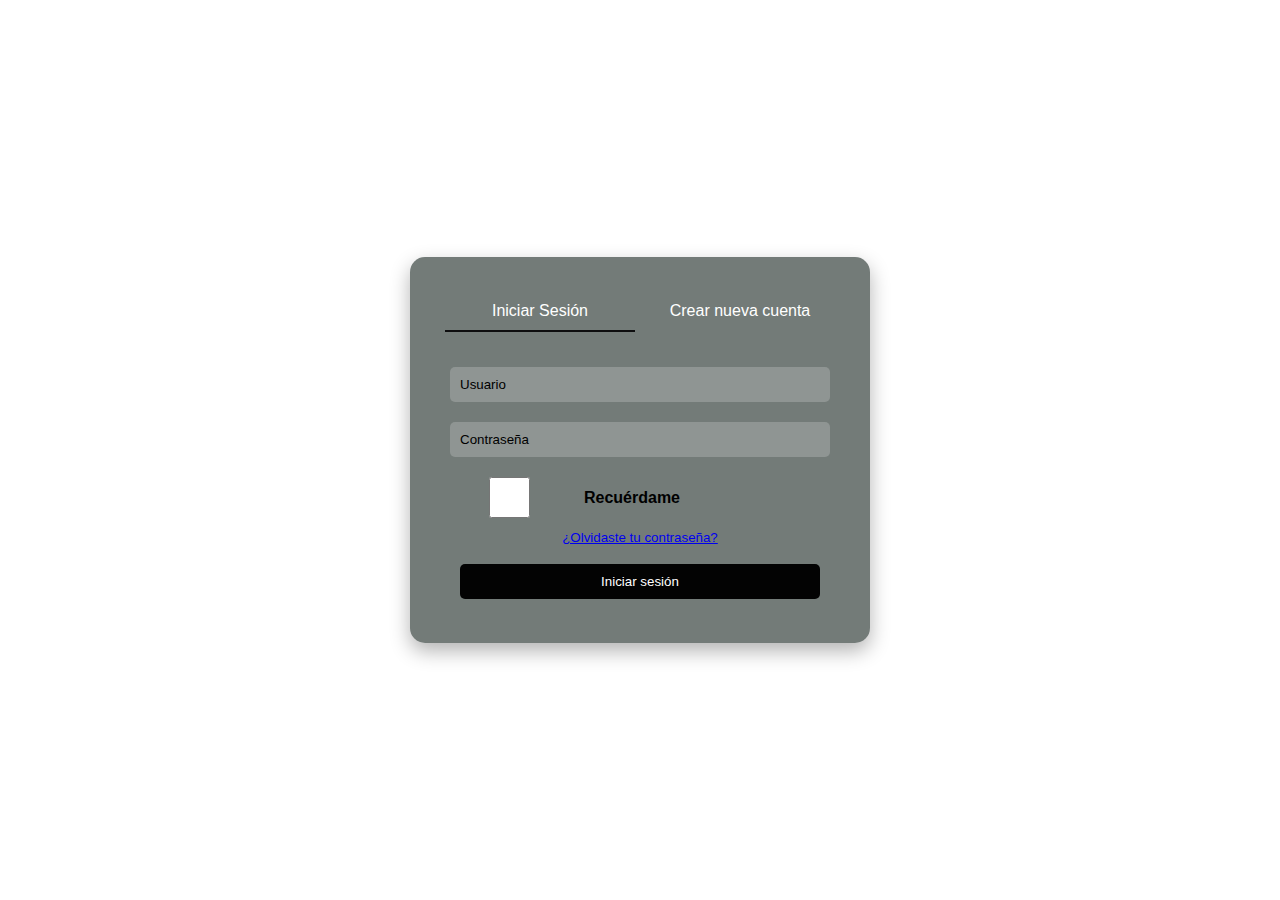
<file: index.html>
<!DOCTYPE html>
<html lang="en">
<head>
  <meta charset="UTF-8">
  <meta name="viewport" content="width=device-width, initial-scale=1.0">
  <title>INICIAR SESION-ESC</title>
  <link rel="stylesheet" href="styles.css">
</head>

<body>
  <div class="container">
    <div class="form-box">
      <div class="toggle-buttons">
        <button id="login-btn" class="active">Iniciar Sesión</button>
        <button id="register-btn">Crear nueva cuenta</button>
      </div>
      <!-- Formulario de Login -->
      <form id="login-form" class="form active">
        <h2 style="color: rgba(24, 192, 18, 0.613);"></h2>
        <input type="text" id="login-username" placeholder="Usuario" required>
        <input type="password" id="login-password" placeholder="Contraseña" required>
        
        <section class="recuerdame-caja">
          <div class="recuerdame">
            <input type="checkbox" name="recuerdame" id="recuerdame">
            <label for="recuerdame"><h4>Recuérdame</h4></label>
          </div>
          <a href="index2.html" class="forgot-password"><small>¿Olvidaste tu contraseña?</small></a><br><br>
        </section>

        <button type="submit">Iniciar sesión</button>
        <p class="message" id="login-message"></p>
      </form>
      <!-- Formulario de Registro -->
      <form id="register-form" class="form">
        <h3 style="color: rgba(255, 255, 255, 0.613);">Regístrate</h3>
        <input type="text" id="register-name" placeholder="Nombre completo" required>
        <input type="text" id="register-username" placeholder="Nombre de usuario" required>
        <input type="email" id="register-email" placeholder="E-mail" required>
        <input type="password" id="register-password" placeholder="Contraseña" required>
        <input type="password" id="confirm-password" placeholder="Confirmar contraseña" required>
        <p><small>Al hacer clic en "Registrarte", aceptas nuestras Condiciones, la Política de privacidad y la Política de cookies.</small></p>
        <button type="submit">Registrarse</button>
        <p class="message" id="register-message"></p>
      </form>
    </div>
  </div>
  <script src="script.js"></script>
</body>
</html>
</file>
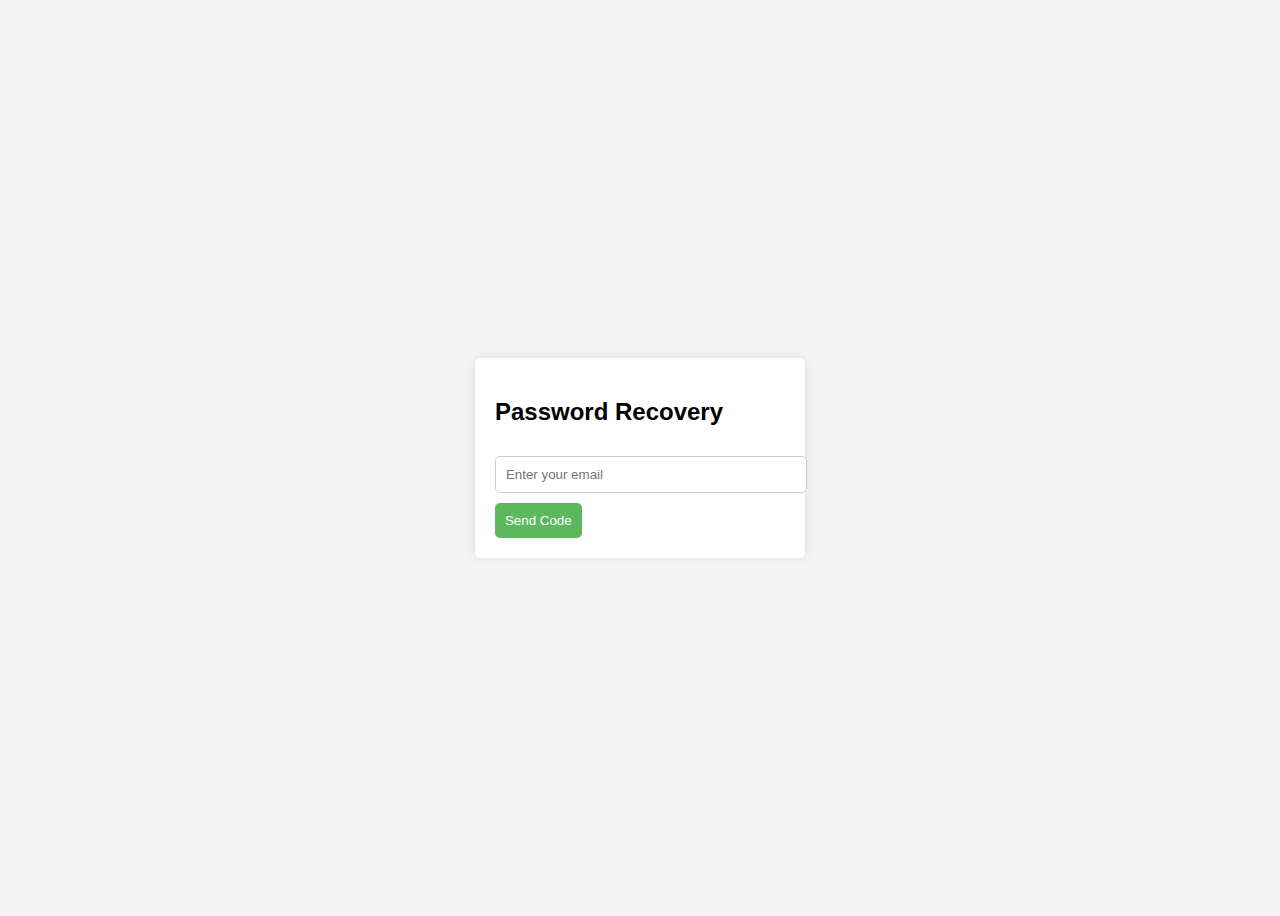
<file: index2.html>
<!DOCTYPE html>
<html lang="en">
<head>
    <meta charset="UTF-8">
    <meta name="viewport" content="width=device-width, initial-scale=1.0">
    <title>Password Recovery</title>
    <link rel="stylesheet" href="styles2.css">
</head>
    <body>
        <div class="container">
            <h2>Password Recovery</h2>
            <input type="email" id="email" placeholder="Enter your email" required>
            <button onclick="sendCode()">Send Code</button>
            <div id="codeSection" style="display:none;">
                <input type="text" id="code" placeholder="Enter 4-digit code" maxlength="4" required>
                <button onclick="resetPassword()">Reset Password</button>
            </div>
        </div>
        <script src="script2.js"></script>
    </body>
</html>
</file>
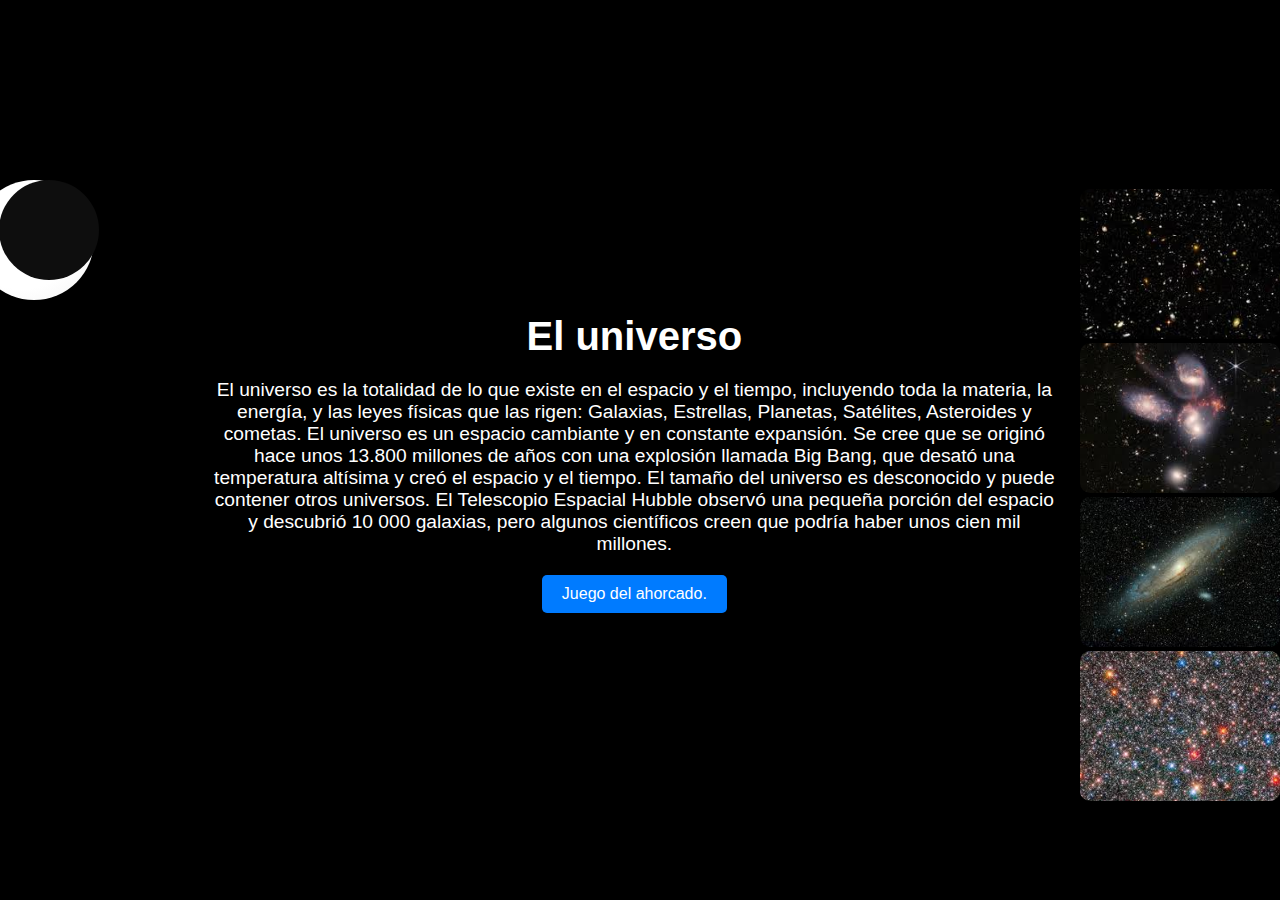
<file: index3.html>
<!DOCTYPE html>
<html lang="en">
<head>
    <meta charset="UTF-8">
    <meta name="viewport" content="width=device-width, initial-scale=1.0">
    <title>Fondo con elementos encima</title>
    <link rel="stylesheet" href="styles3.css">
    <link rel="shortcut icon" href="FI.jpeg">
</head>
<body>
    <div class="sky">
        <div class="moon"></div>
    </div>

    <div class="content">
        <h1>El universo</h1>
        <p>El universo es la totalidad de lo que existe en el espacio y el tiempo, incluyendo toda la materia, la energía, y las leyes físicas que las rigen: Galaxias, Estrellas, Planetas, Satélites, Asteroides y cometas. 
            El universo es un espacio cambiante y en constante expansión. Se cree que se originó hace unos 13.800 millones de años con una explosión llamada Big Bang, que desató una temperatura altísima y creó el espacio y el tiempo. 
            El tamaño del universo es desconocido y puede contener otros universos. El Telescopio Espacial Hubble observó una pequeña porción del espacio y descubrió 10 000 galaxias, pero algunos científicos creen que podría haber unos cien mil millones.</p>
        <button onclick="irAPagina()">Juego del ahorcado.</button>
    </div>

    <div class="gallery">
        <h2>Galería del universo</h2>
        <img src="f1.jpeg" alt="Galaxia">
        <img src="f2.jpeg" alt="Planeta">
        <img src="f3.jpeg" alt="Nebulosa">
        <img src="f4.jpeg" alt="Nebulosa">
    </div>

    <script src="script3.js">
        function irAPagina() {
            window.location.href = "index4.html"; // Redirige a la página index4.html
        }
    </script>
</body>
</html>
</file>
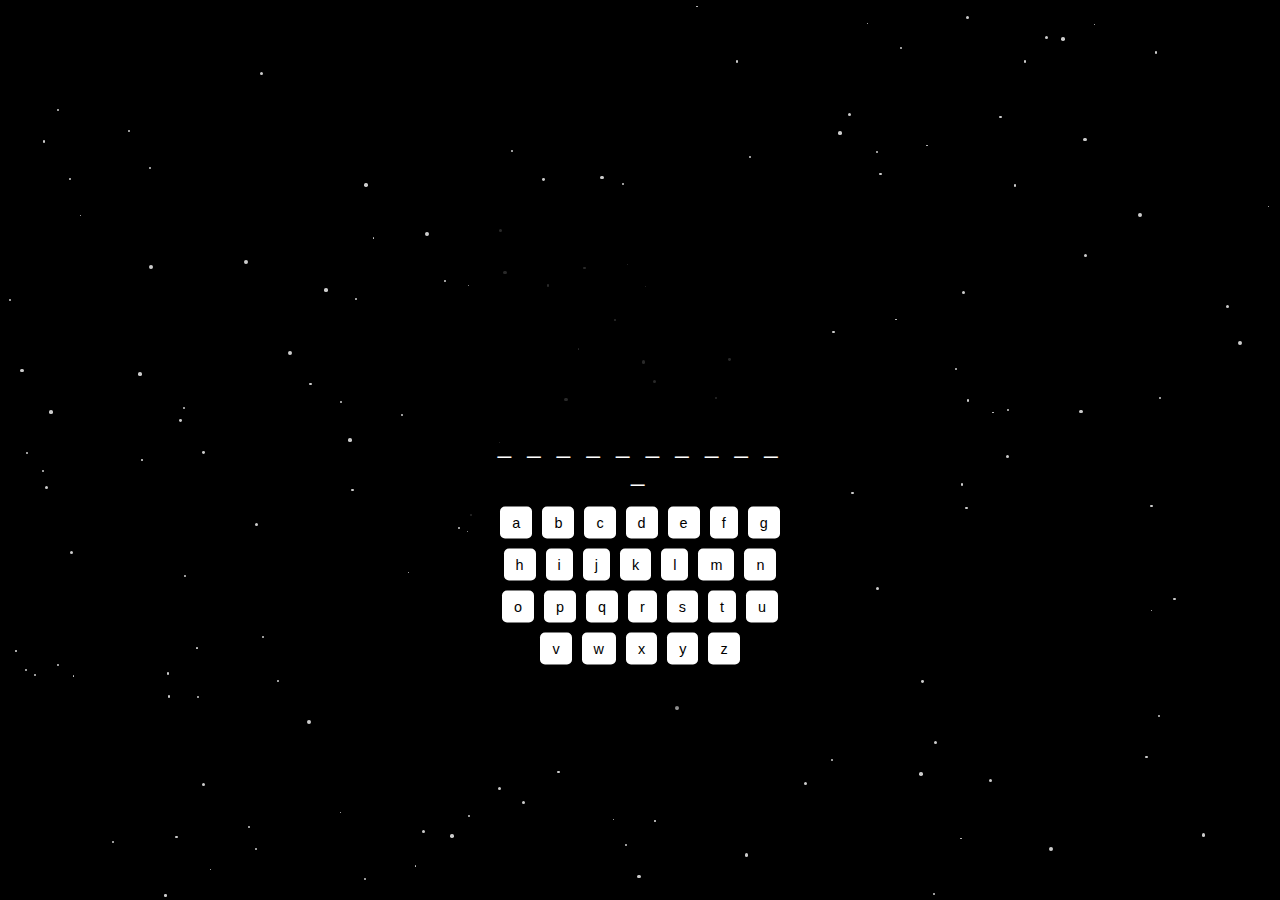
<file: index4.html>
<!DOCTYPE html>
<html lang="en">
<head>
    <meta charset="UTF-8">
    <meta name="viewport" content="width=device-width, initial-scale=1.0">
    <title>Juego del Ahorcado con Fondo Animado</title>
    <style>
        /* Fondo Animado */
        body {
            margin: 0;
            overflow: hidden;
            background-color: black;
            padding: 0;
            font-family: Arial, sans-serif;
            color: white;
        }

        .sky {
            position: relative;
            width: 100%;
            height: 100%;
            background: black;
            overflow: hidden;
        }

        .star {
            position: absolute;
            background-color: white;
            border-radius: 50%;
            opacity: 0.8;
            animation: twinkle 1.5s infinite alternate;
        }

        .moon { 
            position: absolute;
            top: 5%;
            left: 5%;
            width: 80px;
            height: 80px;
            background: radial-gradient(circle at 40% 40%, #fff 60%, #f5f5f5 90%);
            border-radius: 50%;
            z-index: 10;
        }

        @keyframes twinkle {
            0%, 100% {
                opacity: 0;
                transform: scale(0.8);
            }
            50% {
                opacity: 1;
                transform: scale(1.2);
            }
        }

        /* Reloj */
        #reloj {
            position: absolute;
            top: 5%;
            right: 5%;
            font-size: 1.5rem;
            background-color: rgba(0, 0, 0, 0.5);
            padding: 10px 20px;
            border-radius: 8px;
            color: white;
            font-weight: bold;
            z-index: 10;
        }

        /* Juego del Ahorcado */
        .container {
            position: absolute;
            top: 50%;
            left: 50%;
            transform: translate(-50%, -50%);
            text-align: center;
            background: rgba(0, 0, 0, 0.8);
            border-radius: 15px;
            padding: 20px;
            box-shadow: 0 4px 10px rgba(0, 0, 0, 0.5);
            color: white;
            width: 300px;
        }

        .word {
            font-size: 1.5rem;
            letter-spacing: 0.3rem;
            margin: 15px 0;
        }

        .message {
            font-size: 1.2rem;
            margin-top: 15px;
        }

        .keyboard button {
            background-color: #ffffff;
            color: rgb(0, 0, 0);
            border: none;
            padding: 8px 12px;
            margin: 5px;
            font-size: 0.9rem;
            border-radius: 5px;
            cursor: pointer;
            transition: background-color 0.3s;
        }

        .keyboard button:hover {
            background-color: #4f6c8b;
        }

        .figure {
            position: relative;
            width: 150px;
            height: 200px;
            margin: 0 auto;
        }

        .figure-part {
            position: absolute;
            background-color: #ffffff;
            transition: opacity 0.5s ease-in-out;
        }

        .figure-part.hidden {
            opacity: 0;
        }

        .head {
            top: 10px;
            left: 40px;
            width: 40px;
            height: 40px;
            border-radius: 50%;
        }

        .body {
            top: 50px;
            left: 65px;
            width: 8px;
            height: 80px;
        }

        .arm.left {
            top: 50px;
            left: 20px;
            width: 40px;
            height: 8px;
            transform: rotate(-45deg);
            transform-origin: right;
        }

        .arm.right {
            top: 50px;
            left: 75px;
            width: 40px;
            height: 8px;
            transform: rotate(45deg);
            transform-origin: left;
        }

        .leg.left {
            top: 130px;
            left: 20px;
            width: 40px;
            height: 8px;
            transform: rotate(-45deg);
            transform-origin: right;
        }

        .leg.right {
            top: 130px;
            left: 75px;
            width: 40px;
            height: 8px;
            transform: rotate(45deg);
            transform-origin: left;
        }
    </style>
</head>
<body>
    <div class="sky">
        <div class="moon"></div>
        <div id="reloj"></div>
        <script>
            const numStars = 150;
            const body = document.body;

            for (let i = 0; i < numStars; i++) {
                const star = document.createElement('div');
                star.className = 'star';
                const size = Math.random() * 3 + 1;
                star.style.width = `${size}px`;
                star.style.height = `${size}px`;
                star.style.top = `${Math.random() * window.innerHeight}px`;
                star.style.left = `${Math.random() * window.innerWidth}px`;
                star.style.animationDuration = `${Math.random() * 1 + 0.5}s`;
                body.appendChild(star);
            }

            // Reloj
            function actualizarReloj() {
                const now = new Date();
                const horas = now.getHours().toString().padStart(2, '0');
                const minutos = now.getMinutes().toString().padStart(2, '0');
                const segundos = now.getSeconds().toString().padStart(2, '0');
                document.getElementById('reloj').textContent = `${horas}:${minutos}:${segundos}`;
            }
            setInterval(actualizarReloj, 1000);
            actualizarReloj();
        </script>
    </div>

    <div class="container">
        <div class="figure">
            <div class="figure-part head hidden"></div>
            <div class="figure-part body hidden"></div>
            <div class="figure-part arm left hidden"></div>
            <div class="figure-part arm right hidden"></div>
            <div class="figure-part leg left hidden"></div>
            <div class="figure-part leg right hidden"></div>
        </div>
        <div class="word" id="word"></div>
        <div class="keyboard" id="keyboard"></div>
        <div class="message" id="message"></div>
    </div>

    <script>
        const words = ["javascript", "programador", "computadora", "desarrollador", "algoritmo"];
        const word = words[Math.floor(Math.random() * words.length)];
        const wordContainer = document.getElementById("word");
        const keyboard = document.getElementById("keyboard");
        const message = document.getElementById("message");
        const figureParts = document.querySelectorAll(".figure-part");

        let guessedWord = Array(word.length).fill("_");
        let mistakes = 0;

        function renderWord() {
            wordContainer.textContent = guessedWord.join(" ");
        }

        function showMessage(text) {
            message.textContent = text;
        }

        function checkWinOrLose() {
            if (guessedWord.join("") === word) {
                showMessage("¡Ganaste! 🎉");
                keyboard.innerHTML = "";
            } else if (mistakes === figureParts.length) {
                showMessage(`Perdiste la palabra era: ${word}`);
                keyboard.innerHTML = "";
            }
        }

        function handleGuess(letter) {
            if (word.includes(letter)) {
                for (let i = 0; i < word.length; i++) {
                    if (word[i] === letter) {
                        guessedWord[i] = letter;
                    }
                }
            } else {
                figureParts[mistakes].classList.remove("hidden");
                mistakes++;
            }

            renderWord();
            checkWinOrLose();
        }

        function createKeyboard() {
            const letters = "abcdefghijklmnopqrstuvwxyz";
            letters.split("").forEach(letter => {
                const button = document.createElement("button");
                button.textContent = letter;
                button.onclick = () => {
                    button.disabled = true;
                    handleGuess(letter);
                };
                keyboard.appendChild(button);
            });
        }

        renderWord();
        createKeyboard();
    </script>
</body>
</html>
</file>
<file: styles.css>
body {
  font-family: 'Arial', sans-serif;
  margin: 0;
  height: 100vh;
  display: flex;
  justify-content: center;
  align-items: center;
  background: linear-gradient(135deg, #00c6ff, #0072ff);
  background: url(https://media.istockphoto.com/id/1354982067/es/vector/cielo-estrellado-fondo-nocturno-negro-con-estrella-espacio-de-galaxia-estrellada-textura-de.jpg?s=612x612&w=0&k=20&c=hXBS72dkHQbFKqu5MYZfnd41ZNxisgnvCVqffoXfqgs=)
}

/* Contenedor Principal */
.container {
  background: rgba(2, 16, 11, 0.553);
  padding: 30px;
  border-radius: 15px;
  box-shadow: 0 8px 20px rgba(0, 0, 0, 0.3);
  width: 400px;
  position: relative;
  animation: fadeIn 1s ease-in-out;
}

.container input::placeholder {
  color: rgb(0, 0, 0);
}

/* Alternar Botones */
.toggle-buttons {
  display: flex;
  justify-content: space-between;
}

.toggle-buttons button {
  flex: 1;
  margin: 5px;
  padding: 10px;
  border: none;
  background: transparent;
  color: #fff;
  font-size: 16px;
  cursor: pointer;
  border-bottom: 2px solid transparent;
  transition: all 0.3s ease;
}

.toggle-buttons button.active {
  border-bottom: 2px solid #0e0e0f;
}

/* Formularios */
.form {
  display: none;
  margin-top: 20px;
  text-align: center;
}

.form.active {
  display: block;
}

input {
  width: 90%;
  padding: 10px;
  margin: 10px 0;
  border-radius: 5px;
  border: none;
  background: rgba(255, 255, 255, 0.2);
  color: #fff;
}

button[type="submit"] {
  width: 90%;
  padding: 10px;
  background: #030303;
  border: none;
  border-radius: 5px;
  color: #ffffff;
  cursor: pointer;
  transition: background 0.3s ease;
}

button[type="submit"]:hover {
  background: #cfd2d4;
}

/* Mensajes */
.message {
  margin-top: 10px;
  font-size: 14px;
  color: #ffffff;
}

@keyframes fadeIn {
  from {
      opacity: 0;
      transform: translateY(-20px);
      }
  to {
      opacity: 1;
      transform: translateY(0);
      }
}

.recuerdame {
  display: flex;
  width: 60%;
  margin-top: 0;
  justify-content: center;
}

.recuerdame-caja h5 {
  font-weight: normal;
}

.recuerdame {
  display: flex;
  gap: 5px;
}

::-webkit-scrollbar {
  width: 20px;
}

::-webkit-scrollbar-track {
  background:#9d3939;
}
::-webkit-scrollbar-thumb {
  background: black;
  border-radius: 12px;
  border: 3px solid #121212;
}
</file>
<file: styles2.css>
body {
    font-family: Arial, sans-serif;
    background-color: #f4f4f4;
    display: flex;
    justify-content: center;
    align-items: center;
    height: 100vh;
}
.container {
    background: white;
    padding: 20px;
    border-radius: 5px;
    box-shadow: 0 0 10px rgba(0, 0, 0, 0.1);
}
input {
    margin: 10px 0;
    padding: 10px;
    width: 100%;
    border: 1px solid #ccc;
    border-radius: 5px;
}
button {
    padding: 10px;
    background-color: #5cb85c;
    color: white;
    border: none;
    border-radius: 5px;
    cursor: pointer;
}
button:hover {
    background-color: #4cae4c;
}
</file>
<file: styles3.css>
body {
    margin: 0;
    overflow: hidden;
    background-color: black;
    padding: 0;
    display: flex;
    justify-content: center;
    align-items: center;
    height: 100vh;
}

.star {
    position: absolute;
    background-color: white;
    border-radius: 50%;
    opacity: 0.8;
    animation: twinkle 1.5s infinite alternate;
}

.sky {
    position: relative;
    width: 100%;
    height: 100%;
}

.moon { 
    position: absolute;
    top: 20%;
    left: 50%;
    transform: translateX(-100%);
    width: 120px;
    height: 120px;
    background: radial-gradient(circle at 40% 40%, #fff 60%, #f5f5f5 90%);
    border-radius: 50%;
    animation: moveMoon 10s infinite linear;
}

.moon::after {
    content: "";
    position: absolute;
    top: 0;
    left: 25px;
    width: 100px;
    height: 100px;
    background: #0e0e0e;
    border-radius: 50%;
}

.star {
    position: absolute;
    width: 10px;
    height: 8px;
    background: #fff;
    border-radius: 90%;
    opacity: 0;
    animation: twinkle 3s infinite ease-in-out;
}

.star:nth-child(1) {
    top: 10%;
    left: 30%;
    animation-delay: 0.5s;
}

.star:nth-child(2) {
    top: 25%;
    left: 70%;
    animation-delay: 1s;
}

.star:nth-child(3) {
    top: 50%;
    left: 20%;
    animation-delay: 1.5s;
}

.star:nth-child(4) {
    top: 70%;
    left: 80%;
    animation-delay: 2s;
}

.star:nth-child(5) {
    top: 85%;
    left: 40%;
    animation-delay: 2.5s;
}

/* Contenido encima */
.content {
    position: relative;
    z-index: 10; /* Por encima del fondo */
    color: white;
    text-align: center;
    margin: 20px;
    font-family: Arial, sans-serif;
}

h1 {
    font-size: 2.5rem;
    margin-bottom: 20px;
}

p {
    font-size: 1.2rem;
    margin-bottom: 20px;
}

button {
    font-size: 1rem;
    padding: 10px 20px;
    background-color: #007bff;
    color: white;
    border: none;
    border-radius: 5px;
    cursor: pointer;
    transition: background-color 0.3s;
}

button:hover {
    background-color: #0056b3;
}

@keyframes moveMoon {
    0%{
        transform: translateX(-50%)
        translateY(0)
    }
    50%{
        transform: translateX(-50%)
        translateY(-50PX)
    }
    100%{
        transform: translateX(-50%)
        translateY(0)
    }
}

@keyframes twinkle {
    0%,100%{
        opacity: 0;
        transform: scale(0.8);
    }
    50%{
        opacity: 1;
        transform: scale(1.2);
    }
}

_____________________________
.gallery {
    display: flex;
    justify-content: center;
    gap: 10px;
    flex-wrap: wrap;
    margin: 20px 0;
}

.gallery img {
    width: 200px;
    height: 150px;
    object-fit: cover;
    border-radius: 10px;
    box-shadow: 0 4px 10px rgba(0, 0, 0, 0.5);
    transition: transform 0.3s, box-shadow 0.3s;
}

.gallery img:hover {
    transform: scale(1.1);
    box-shadow: 0 6px 15px rgba(255, 255, 255, 0.7);
}
</file>
